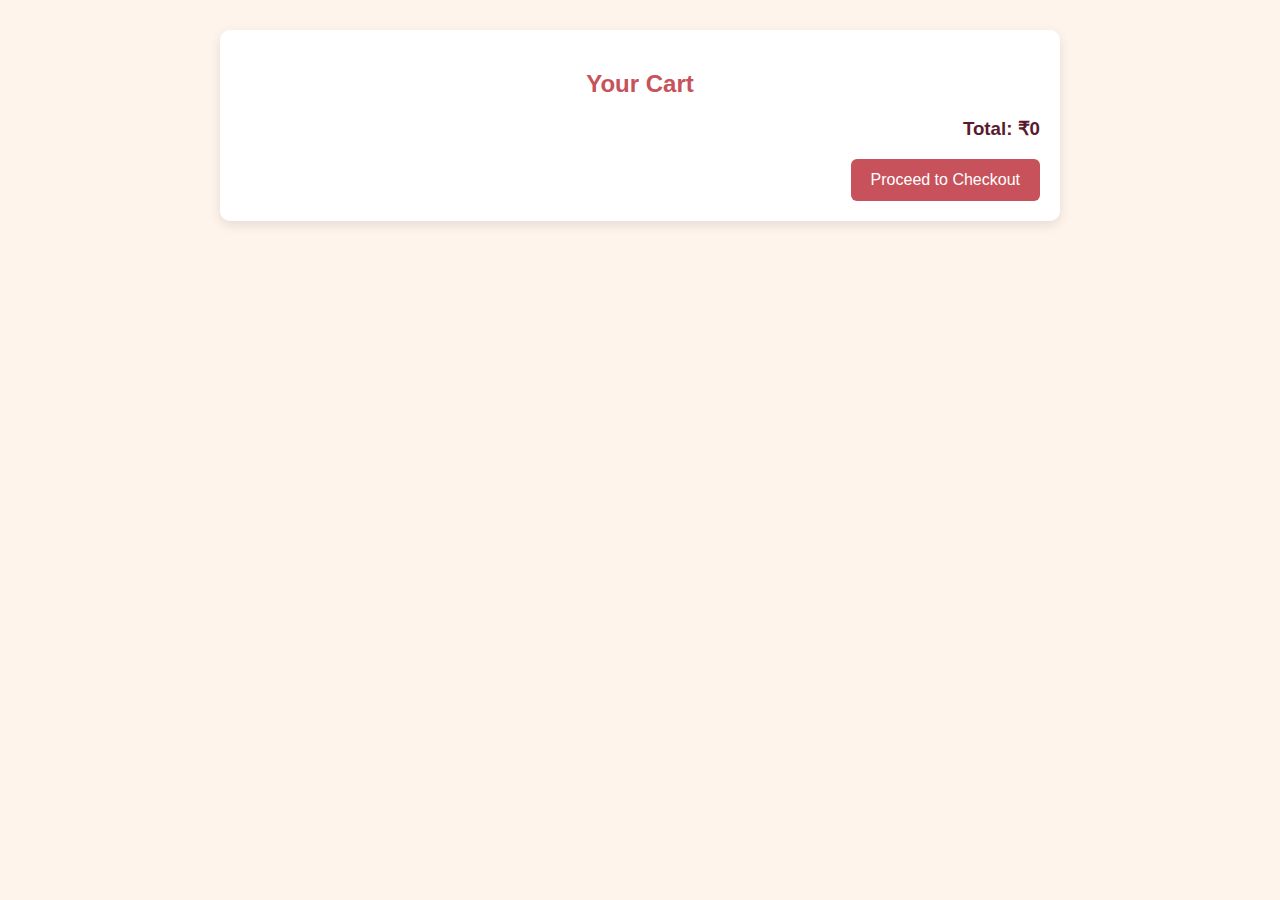
<file: E-commerce/cart.html>
<!DOCTYPE html>
<html lang="en">
<head>
  <meta charset="UTF-8" />
  <meta name="viewport" content="width=device-width, initial-scale=1.0"/>
  <title>AuraCharm - Cart</title>
  <link rel="stylesheet" href="cart.css" />
  <link rel="stylesheet" href="https://cdnjs.cloudflare.com/ajax/libs/font-awesome/6.4.0/css/all.min.css" />
</head>
<body>
  <div class="cart-container">
    <h2>Your Cart</h2>
    <div id="cart-items"></div>

    <div class="cart-summary">
      <h3>Total: ₹<span id="cart-total">0</span></h3>
      <button class="checkout-btn" onclick="proceedToCheckout()">Proceed to Checkout</button>
    </div>
  </div>
  <script>
  const cartItemsContainer = document.getElementById('cart-items');
  const cartTotal = document.getElementById('cart-total');

  // Load cart and filter valid items
  let cart = JSON.parse(localStorage.getItem('cart')) || [];
  cart = cart.filter(item => item && item.name && !isNaN(item.price) && item.quantity > 0);

  function updateCart() {
    cartItemsContainer.innerHTML = '';
    let total = 0;

    cart.forEach((item, index) => {
      const itemTotal = item.price * item.quantity;
      total += itemTotal;

      const cartItem = document.createElement('div');
      cartItem.classList.add('cart-item');
      cartItem.innerHTML = `
        <div class="item-details">
          <h3>${item.name}</h3>
          <p>Price: ₹${item.price}</p>
          <div class="quantity">
            <button onclick="changeQuantity(${index}, -1)">-</button>
            <span>${item.quantity}</span>
            <button onclick="changeQuantity(${index}, 1)">+</button>
          </div>
        </div>
        <div class="item-total">₹${itemTotal}</div>
      `;

      cartItemsContainer.appendChild(cartItem);
    });

    cartTotal.textContent = total;
    localStorage.setItem('cart', JSON.stringify(cart)); // Save updated cart
  }

  function changeQuantity(index, delta) {
    cart[index].quantity += delta;
    if (cart[index].quantity <= 0) {
      cart.splice(index, 1);
    }
    updateCart();
  }

function proceedToCheckout() {
  const isLoggedIn = localStorage.getItem('isLoggedIn');

  if (isLoggedIn === 'true') {
    alert("Proceeding to checkout...");
    // Redirect to payment or confirmation page
    window.location.href = 'checkout.html'; // Change if you have a different page
  } else {
    alert("Please login to proceed to checkout.");
    window.location.href = 'login.html';
  }
}


  updateCart();
</script>

</body>
</html>
</file>
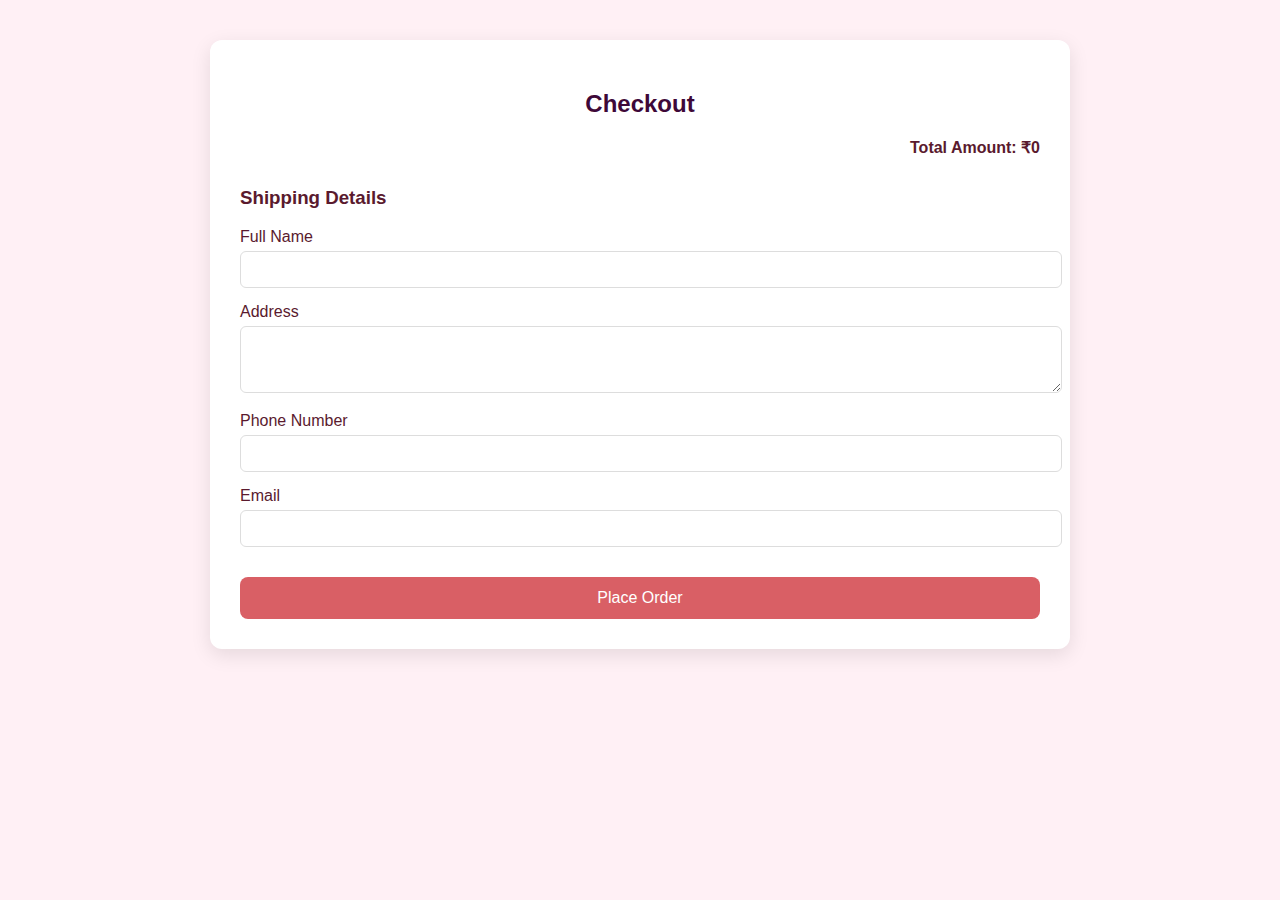
<file: E-commerce/checkout.html>
<!DOCTYPE html>
<html lang="en">
<head>
  <meta charset="UTF-8" />
  <meta name="viewport" content="width=device-width, initial-scale=1.0"/>
  <title>Checkout - AuraCharm</title>
  <link rel="stylesheet" href="cart.css" />
  <style>
    body {
      font-family: 'Poppins', sans-serif;
      background-color: #fff0f5;
      padding: 40px;
    }

    .checkout-container {
      max-width: 800px;
      margin: auto;
      background: white;
      border-radius: 12px;
      padding: 30px;
      box-shadow: 0 6px 20px rgba(0, 0, 0, 0.1);
    }

    h2 {
      text-align: center;
      color: #3e0838;
    }

    .cart-summary {
      margin-top: 20px;
    }

    .cart-summary div {
      margin: 10px 0;
      font-weight: bold;
    }

    form {
      margin-top: 30px;
    }

    label {
      display: block;
      margin-top: 15px;
    }

    input, textarea {
      width: 100%;
      padding: 10px;
      border: 1px solid #ddd;
      border-radius: 6px;
      margin-top: 5px;
    }

    .place-order-btn {
      margin-top: 30px;
      background-color: #d95f65;
      color: white;
      padding: 12px 20px;
      font-size: 16px;
      border: none;
      border-radius: 8px;
      cursor: pointer;
      width: 100%;
    }

    .place-order-btn:hover {
      background-color: #c03f94;
    }
  </style>
</head>
<body>
  <div class="checkout-container">
    <h2>Checkout</h2>

    <div class="cart-summary" id="checkout-summary">
      <!-- Cart items and total will be inserted here -->
    </div>

    <form id="shippingForm">
      <h3>Shipping Details</h3>

      <label for="name">Full Name</label>
      <input type="text" id="name" required>

      <label for="address">Address</label>
      <textarea id="address" rows="3" required></textarea>

      <label for="phone">Phone Number</label>
      <input type="tel" id="phone" required>

      <label for="email">Email</label>
      <input type="email" id="email" required>

      <button type="submit" class="place-order-btn">Place Order</button>
    </form>
  </div>

  <script>
    const summary = document.getElementById('checkout-summary');
    const cart = JSON.parse(localStorage.getItem('cart')) || [];

    let total = 0;
    cart.forEach(item => {
      const itemTotal = item.price * item.quantity;
      total += itemTotal;
      const div = document.createElement('div');
      div.textContent = `${item.name} x ${item.quantity} = ₹${itemTotal}`;
      summary.appendChild(div);
    });

    const totalEl = document.createElement('div');
    totalEl.textContent = `Total Amount: ₹${total}`;
    summary.appendChild(totalEl);

    document.getElementById('shippingForm').addEventListener('submit', function(e) {
      e.preventDefault();
      alert('Order placed successfully!');
      localStorage.removeItem('cart');
      window.location.href = 'index.html';
    });
  </script>
</body>
</html>
</file>
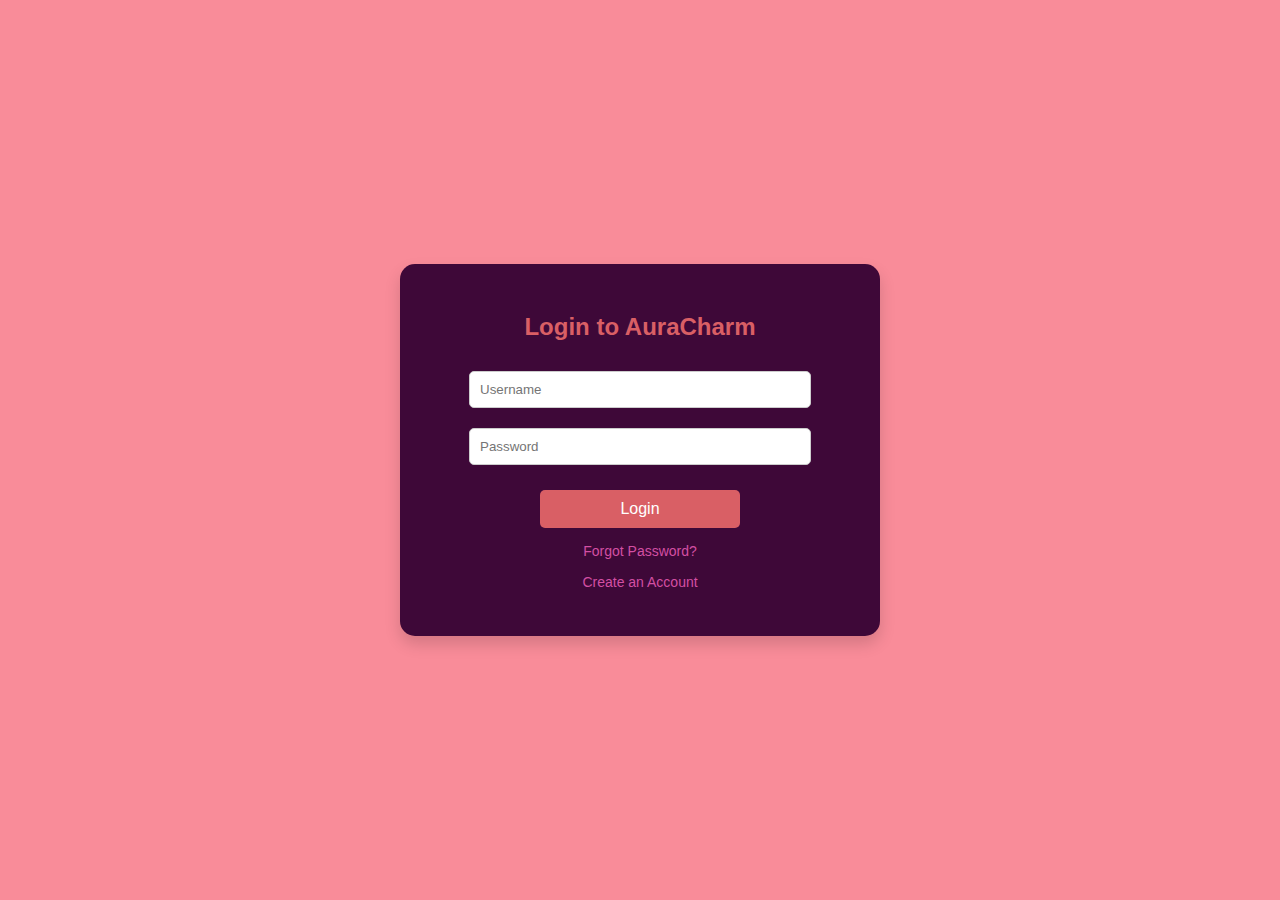
<file: E-commerce/login.html>
<!DOCTYPE html>
<html lang="en">
<head>
  <meta charset="UTF-8" />
  <meta name="viewport" content="width=device-width, initial-scale=1.0"/>
  <title>Login - AuraCharm</title>
  <style>
    body {
      margin: 0;
      padding: 0;
      font-family: 'Segoe UI', Tahoma, Geneva, Verdana, sans-serif;
      background-color: #f98c99; /* softer pink */
  background-image: url('https://www.toptal.com/designers/subtlepatterns/uploads/paisley.png');
  background-repeat: repeat;
  background-blend-mode: multiply; 
      display: flex;
      align-items: center;
      justify-content: center;
      height: 100vh;
    }
   


    .login-container {
      background-color: #3e0838;
      padding: 30px 40px;
      border-radius: 15px;
      box-shadow: 0 8px 16px rgba(0, 0, 0, 0.15);
      text-align: center;
      width: 100%;
      max-width: 400px;
    }

    .login-container h2 {
      margin-bottom: 20px;
      color: #d95f65; /* cover.png text color */
    }

    input[type="text"],
    input[type="password"] {
      width: 80%;
      padding: 10px;
      margin: 10px 0;
      border: 1px solid #ccc;
      border-radius: 5px;
    }

    button {
      width: 50%;
      padding: 10px;
      margin-top: 15px;
      background-color: #d95f65;
      color: white;
      border: none;
      border-radius: 5px;
      cursor: pointer;
      font-size: 16px;
    }

    button:hover {
      background-color: #c03f94;
    }

    .error {
      color: red;
      margin-top: 10px;
    }

    .forgot-password {
      margin-top: 15px;
      display: block;
      text-decoration: none;
      color: #d34fa3;
      font-size: 14px;
    }

    .forgot-password:hover {
      text-decoration: underline;
    }
  </style>
</head>
<body>
  <div class="login-container">
    <h2>Login to AuraCharm</h2>
    <form id="loginForm">
      <input type="text" id="username" placeholder="Username" required />
      <input type="password" id="password" placeholder="Password" required />
      <button type="submit">Login</button>
    </form>
    <a href="#" class="forgot-password">Forgot Password?</a>
<a href="signup.html" class="forgot-password">Create an Account</a>
<p id="error-message" class="error"></p>

  </div>

  
    <script>
  const loginForm = document.getElementById('loginForm');
  const errorMessage = document.getElementById('error-message');

  loginForm.addEventListener('submit', function(e) {
    e.preventDefault();

    const username = document.getElementById('username').value.trim();
    const password = document.getElementById('password').value;

    // Get registered users from localStorage
    const users = JSON.parse(localStorage.getItem('users')) || {};

    // Check if the username exists and password matches
    if (users[username] && users[username] === password) {
      localStorage.setItem('isLoggedIn', 'true');
      localStorage.setItem('loggedInUser', username); // optional
      window.location.href = 'index.html';
    } else {
      errorMessage.textContent = 'Invalid username or password';
    }
  });
 </script>
</body>
</html>
</file>
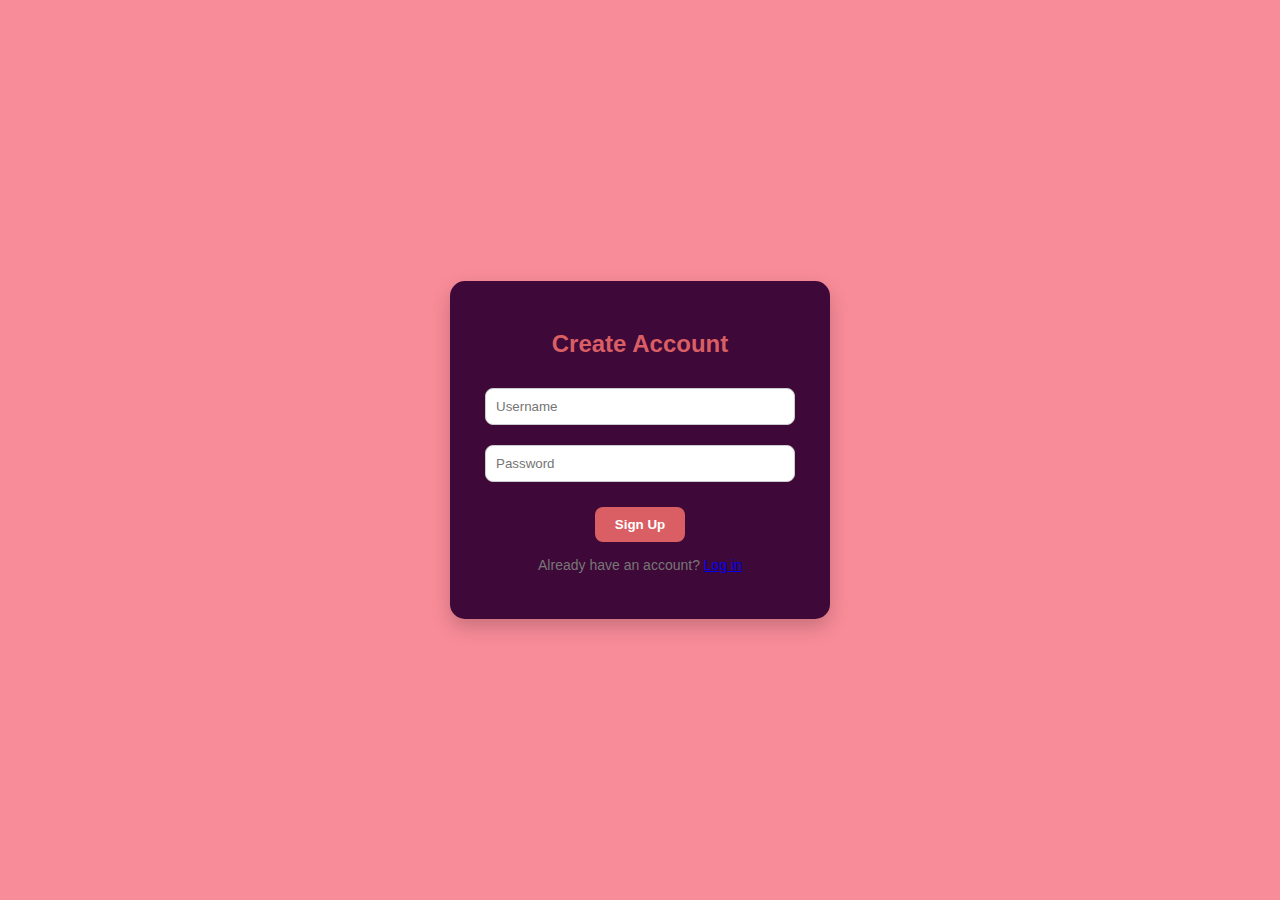
<file: E-commerce/signup.html>
<!DOCTYPE html>
<html lang="en">
<head>
  <meta charset="UTF-8" />
  <meta name="viewport" content="width=device-width, initial-scale=1.0"/>
  <title>AuraCharm - Sign Up</title>
  <link rel="stylesheet" href="https://cdnjs.cloudflare.com/ajax/libs/font-awesome/6.4.0/css/all.min.css"/>
  <style>
  body {
      margin: 0;
      padding: 0;
      font-family: 'Segoe UI', Tahoma, Geneva, Verdana, sans-serif;
      background-color: #f98c99; /* softer pink */
  background-image: url('https://www.toptal.com/designers/subtlepatterns/uploads/paisley.png');
  background-repeat: repeat;
  background-blend-mode: multiply; 
      display: flex;
      align-items: center;
      justify-content: center;
      height: 100vh;
    }

    .signup-box {
      background-color:  #3e0838;
      padding: 30px;
      border-radius: 15px;
      box-shadow: 0 8px 20px rgba(0, 0, 0, 0.2);
      width: 320px;
      text-align: center;
    }

    .signup-box h2 {
      color: #d95f65;
      margin-bottom: 20px;
    }

    .signup-box input {
      width: 90%;
      padding: 10px;
      margin: 10px 0;
      border: 1px solid #ccc;
      border-radius: 8px;
    }

    .signup-box button {
      background-color: #d95f65;
      color: #fff;
      border: none;
      padding: 10px 20px;
      margin-top: 15px;
      border-radius: 8px;
      cursor: pointer;
      font-weight: bold;
    }

    .signup-box button:hover {
      background-color: #c14a4f;
    }

    .login-link {
      display: block;
      margin-top: 15px;
      color: #777;
      font-size: 14px;
    }

    .error-message {
      color: red;
      margin-top: 10px;
    }
  </style>
</head>
<body>
  <div class="signup-box">
    <h2>Create Account</h2>
    <form id="signupForm">
      <input type="text" id="newUsername" placeholder="Username" required />
      <input type="password" id="newPassword" placeholder="Password" required />
      <button type="submit">Sign Up</button>
      <p class="login-link">Already have an account? <a href="login.html">Log in</a></p>
      <p class="error-message" id="signup-error"></p>
    </form>
  </div>

  <script>
    document.getElementById('signupForm').addEventListener('submit', function(e) {
      e.preventDefault();

      const username = document.getElementById('newUsername').value.trim();
      const password = document.getElementById('newPassword').value.trim();
      const errorBox = document.getElementById('signup-error');

      if (!username || !password) {
        errorBox.textContent = 'Please fill all fields.';
        return;
      }

      let users = JSON.parse(localStorage.getItem('users')) || {};
      
      if (users[username]) {
        errorBox.textContent = 'Username already exists!';
        return;
      }

      users[username] = password;
      localStorage.setItem('users', JSON.stringify(users));

      alert('Signup successful! Please log in.');
      window.location.href = 'login.html';
    });
  </script>
</body>
</html>
</file>
<file: E-commerce/cart.css>
body {
  margin: 0;
  font-family: 'Poppins', sans-serif;
  background-color: #fff4ec;
  color: #5a1a2e;
}

.cart-container {
  max-width: 800px;
  margin: 30px auto;
  padding: 20px;
  background: #fff;
  border-radius: 10px;
  box-shadow: 0 4px 12px rgba(0,0,0,0.1);
}

h2 {
  text-align: center;
  color: #c7525b;
}

.cart-item {
  display: flex;
  justify-content: space-between;
  align-items: center;
  padding: 15px 0;
  border-bottom: 1px solid #eee;
}

.cart-item img {
  width: 80px;
  border-radius: 10px;
}

.item-details {
  flex: 1;
  margin-left: 20px;
}

.quantity {
  display: flex;
  align-items: center;
  gap: 10px;
  margin-top: 5px;
}

.quantity button {
  padding: 5px 10px;
  background-color: #f8cb93;
  border: none;
  font-size: 16px;
  cursor: pointer;
  border-radius: 5px;
  color: #5a1a2e;
}

.item-total {
  font-weight: bold;
  font-size: 18px;
}

.cart-summary {
  text-align: right;
  margin-top: 20px;
}

.checkout-btn {
  background-color: #c7525b;
  color: white;
  border: none;
  padding: 12px 20px;
  font-size: 16px;
  border-radius: 6px;
  cursor: pointer;
}

.checkout-btn:hover {
  background-color: #a33e4a;
}
.cart-item {
  display: flex;
  justify-content: space-between;
  align-items: center;
  margin: 15px 0;
  padding: 10px;
  background: #fff0f5;
  border-radius: 10px;
  box-shadow: 0 4px 8px rgba(0,0,0,0.05);
}

.item-details {
  flex: 1;
}

.quantity {
  display: flex;
  align-items: center;
  gap: 10px;
  margin-top: 8px;
}

.quantity button {
  padding: 5px 10px;
  background-color: #d95f65;
  color: white;
  border: none;
  border-radius: 5px;
  cursor: pointer;
}

.item-total {
  font-weight: bold;
  color: #3e0838;
}
</file>
